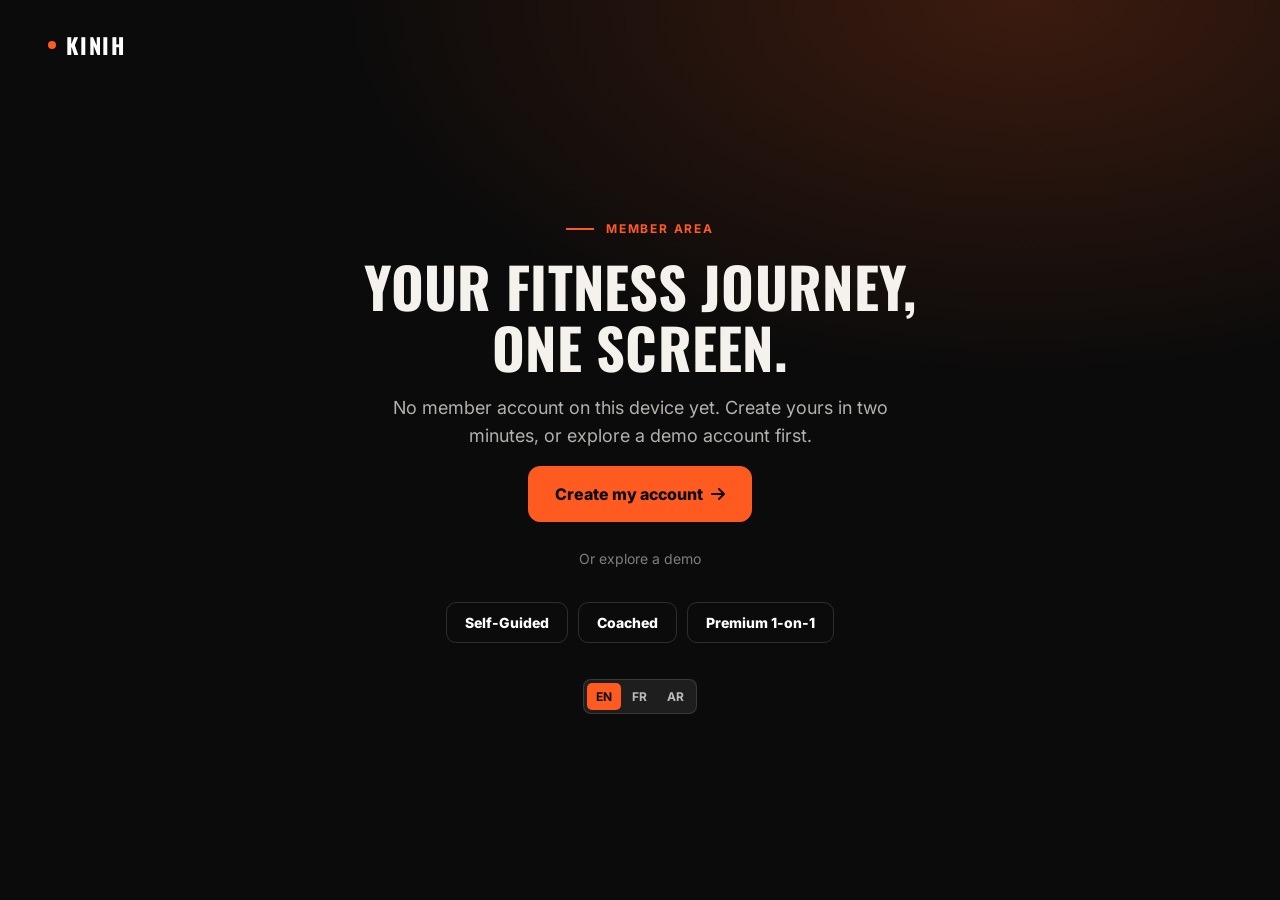
<file: dashboard.html>
<!doctype html>
<html lang="en" dir="ltr" translate="no">
<head>
<meta charset="utf-8">
<meta name="google" content="notranslate">
<meta name="viewport" content="width=device-width, initial-scale=1, viewport-fit=cover">
<meta name="theme-color" content="#0b0b0b">
<meta name="robots" content="noindex">
<title>My KINIH | Member area</title>
<meta name="description" content="Your KINIH member area: today's workout, schedule, progress, goals and your coach.">
<link rel="preconnect" href="https://fonts.googleapis.com">
<link rel="preconnect" href="https://fonts.gstatic.com" crossorigin>
<link rel="stylesheet" href="https://fonts.googleapis.com/css2?family=Oswald:wght@500;600;700&family=Inter:wght@400;500;600;700;800&family=Tajawal:wght@400;500;700;800;900&display=swap">
<link rel="stylesheet" href="https://cdnjs.cloudflare.com/ajax/libs/font-awesome/6.4.0/css/all.min.css">
<link rel="stylesheet" href="assets/css/style.css">
<link rel="stylesheet" href="assets/css/dash.css">
</head>
<body class="dash">
<div id="app"></div>
<div id="wk" role="dialog" aria-modal="true"></div>
<div id="modal"></div>
<div id="toast" role="status" aria-live="polite"></div>
<div id="tip" aria-hidden="true"></div>
<script src="assets/js/i18n.js"></script>
<script src="assets/js/i18n-pages.js"></script>
<script src="assets/js/i18n-join.js"></script>
<script src="assets/js/dash-i18n.js"></script>
<script src="assets/js/dash.js"></script>
</body>
</html>
</file>
<file: assets/css/style.css>
:root{
  --ink:#080808; --ink-2:#0e0e0e; --ink-3:#121212; --ink-4:#0a0a0a;
  --accent:#ff5a1f; --accent-rgb:255,90,31; --lime:#c6ff3d;
  --cream:#f5f1ec; --paper:#ffffff; --light:#f4f1ec;
  --text:#f5f1ec; --muted:#a39a90; --dark-text:#161311; --dark-muted:#6f665d;
  --display:'Oswald','Arial Narrow',sans-serif; --body:'Inter','Segoe UI',system-ui,sans-serif;
}
html[lang="ar"]{ --display:'Tajawal',sans-serif; --body:'Tajawal','Segoe UI',sans-serif; }
*{box-sizing:border-box;margin:0;padding:0}
html{scroll-behavior:auto}
body{background:var(--ink);color:var(--text);font-family:var(--body);font-size:17px;line-height:1.7;-webkit-font-smoothing:antialiased;overflow-x:hidden}
img{display:block;max-width:100%}
a{color:inherit;text-decoration:none}
button{font-family:inherit}
.container{max-width:1240px;margin:0 auto;padding:0 clamp(20px,5vw,64px)}
.display{font-family:var(--display);font-weight:700;text-transform:uppercase;letter-spacing:.005em;line-height:1.1}
html[lang="ar"] .display{text-transform:none;font-weight:800;letter-spacing:0;line-height:1.3}
.dots{position:relative}
.dots::before{content:'';position:absolute;inset:0;background-image:radial-gradient(rgba(255,255,255,.04) 1px,transparent 1px);background-size:28px 28px;pointer-events:none}
.dots>*{position:relative}

/* labels */
.label{display:inline-flex;align-items:center;gap:12px;font-size:12px;font-weight:700;letter-spacing:.15em;text-transform:uppercase;color:var(--accent)}
.label::before{content:'';width:28px;height:2px;background:var(--accent);flex-shrink:0}
html[lang="ar"] .label{letter-spacing:0;font-size:14px}
.center{text-align:center}
.center .label{justify-content:center}
.h-sec{font-size:clamp(34px,4.6vw,52px);margin:14px 0 16px}
.sub{font-size:18px;color:var(--muted);max-width:560px}
.center .sub{margin:0 auto}
.light .h-sec{color:var(--dark-text)} .light .sub{color:var(--dark-muted)}

/* buttons */
.btn{position:relative;overflow:hidden;display:inline-flex;align-items:center;gap:10px;font-size:16px;font-weight:700;padding:14px 28px;border-radius:6px;border:1.5px solid var(--accent);cursor:pointer;white-space:nowrap;z-index:0;transition:color .3s,border-color .3s}
.btn::before{content:'';position:absolute;inset:0;transform:scaleX(0);transform-origin:left;transition:transform .35s ease;z-index:-1}
html[dir="rtl"] .btn::before{transform-origin:right}
.btn:hover::before{transform:scaleX(1)}
.btn-fill{background:var(--accent);color:#0b0b0b}
.btn-fill::before{background:#fff}
.btn-fill:hover{border-color:#fff}
.btn-ghost{background:transparent;color:#fff;border-color:rgba(255,255,255,.55)}
.btn-ghost::before{background:#fff}
.btn-ghost:hover{color:#0b0b0b;border-color:#fff}
.btn-dark{background:var(--dark-text);color:#fff;border-color:var(--dark-text)}
.btn-dark::before{background:var(--accent)}
.btn-dark:hover{color:#0b0b0b;border-color:var(--accent)}

/* progress */
#scroll-progress{position:fixed;top:0;left:0;height:3px;width:0;background:var(--accent);z-index:1100}
html[dir="rtl"] #scroll-progress{left:auto;right:0}

/* nav */
header{position:fixed;top:0;left:0;right:0;z-index:1000;height:80px;display:flex;align-items:center;transition:all .3s ease;background:transparent}
header.scrolled{height:64px;background:rgba(8,8,8,.86);backdrop-filter:blur(12px);-webkit-backdrop-filter:blur(12px);box-shadow:0 2px 24px rgba(0,0,0,.18)}
.nav{display:flex;align-items:center;justify-content:space-between;gap:20px;width:100%}
.brand{display:flex;align-items:center;gap:10px;font-family:'Oswald',sans-serif;font-weight:700;font-size:22px;letter-spacing:.08em;color:#fff}
.brand-dot{width:8px;height:8px;border-radius:50%;background:var(--accent);animation:dotPulse 3s ease-in-out infinite}
@keyframes dotPulse{0%,100%{opacity:1;transform:scale(1);box-shadow:0 0 0 0 rgba(var(--accent-rgb),.6)}50%{opacity:.7;transform:scale(.8);box-shadow:0 0 0 6px rgba(var(--accent-rgb),0)}}
.nav-links{display:flex;gap:30px;font-size:14px;font-weight:600;color:rgba(255,255,255,.82)}
.nav-links a{position:relative;padding:4px 0}
.nav-links a::after{content:'';position:absolute;left:0;bottom:-2px;width:100%;height:2px;background:var(--accent);transform:scaleX(0);transform-origin:right;transition:transform .3s ease}
.nav-links a:hover::after{transform:scaleX(1);transform-origin:left}
.nav-right{display:flex;align-items:center;gap:16px}
.nav-phone{font-size:14px;font-weight:700;color:#fff;direction:ltr;unicode-bidi:isolate;animation:phonePulse 6s ease-in-out infinite}
.nav-phone i{color:var(--accent);margin-inline-end:6px}
@keyframes phonePulse{0%,90%,100%{opacity:1;transform:scale(1)}95%{opacity:.7;transform:scale(1.02)}}
.nav .btn{padding:10px 18px;font-size:14px}
.lang{display:flex;background:rgba(255,255,255,.08);border:1px solid rgba(255,255,255,.12);border-radius:8px;padding:3px;gap:2px}
.lang button{border:0;background:transparent;color:#bbb;font-size:12px;font-weight:700;padding:6px 9px;border-radius:5px;cursor:pointer}
.lang button.active{background:var(--accent);color:#0b0b0b}
.burger{display:none;width:40px;height:40px;background:transparent;border:0;cursor:pointer;position:relative;z-index:1002}
.burger span{position:absolute;left:9px;width:22px;height:2px;background:#fff;transition:all .3s}
.burger span:nth-child(1){top:13px}.burger span:nth-child(2){top:19px}.burger span:nth-child(3){top:25px}
.burger.open span:nth-child(1){top:19px;transform:rotate(45deg)}
.burger.open span:nth-child(2){opacity:0}
.burger.open span:nth-child(3){top:19px;transform:rotate(-45deg)}
.mobile-menu{position:fixed;inset:0;background:rgba(8,8,8,.97);z-index:1001;display:flex;flex-direction:column;align-items:center;justify-content:center;gap:22px;opacity:0;pointer-events:none;transition:opacity .3s}
.mobile-menu.open{opacity:1;pointer-events:auto}
.mobile-menu a{font-family:var(--display);font-size:32px;font-weight:700;text-transform:uppercase;color:#fff}
.mobile-menu .lang{margin-top:14px}

/* hero */
#hero{position:relative;min-height:100vh;display:flex;align-items:center;overflow:hidden;background:linear-gradient(135deg,#080808,#3a1406)}
#hero::before{content:'';position:absolute;inset:-10%;background-image:url('https://images.unsplash.com/photo-1534438327276-14e5300c3a48?w=1920&q=85');background-size:cover;background-position:center;animation:kenBurns 25s ease-in-out infinite alternate;z-index:0;will-change:transform}
@keyframes kenBurns{0%{transform:scale(1) translate(0,0)}33%{transform:scale(1.06) translate(-2%,-1%)}66%{transform:scale(1.04) translate(1.5%,-2%)}100%{transform:scale(1.08) translate(-1%,1%)}}
#hero::after{content:'';position:absolute;inset:0;background:linear-gradient(105deg,rgba(0,0,0,.9) 0%,rgba(0,0,0,.62) 50%,rgba(0,0,0,.3) 100%);z-index:1}
html[dir="rtl"] #hero::after{background:linear-gradient(-105deg,rgba(0,0,0,.9) 0%,rgba(0,0,0,.62) 50%,rgba(0,0,0,.3) 100%)}
#particles{position:absolute;inset:0;z-index:1;pointer-events:none}
.hero-inner{position:relative;z-index:2;display:grid;grid-template-columns:55fr 45fr;gap:48px;align-items:center;padding-top:110px;padding-bottom:70px;width:100%}
.hero-headline{font-size:clamp(42px,6.4vw,72px);color:#fff;margin:18px 0 22px}
.hero-headline .line{display:block}
.hero-headline .line.accent{color:var(--accent)}
.hero-headline .word{display:inline-block;margin-inline-end:.22em}
.hero-sub{font-size:20px;color:rgba(255,255,255,.85);line-height:1.6;max-width:560px}
.hero-ctas{display:flex;gap:14px;flex-wrap:wrap;margin:32px 0 26px}
.hero-trust{font-size:13px;color:rgba(255,255,255,.65);letter-spacing:.02em}
.hero-trust .stars{color:var(--accent);letter-spacing:2px;margin-inline-end:8px}
.hero-photo-wrap{position:relative;animation:heroFloat 8s ease-in-out infinite}
@keyframes heroFloat{0%,100%{transform:translate(0,0)}33%{transform:translate(3px,-10px)}66%{transform:translate(-3px,-6px)}}
.hero-photo{aspect-ratio:1/1.08;background:linear-gradient(135deg,#1a1a1a,var(--accent));clip-path:polygon(8% 0,100% 0,100% 100%,0 100%);border-radius:0 18px 18px 0;overflow:hidden}
html[dir="rtl"] .hero-photo{clip-path:polygon(0 0,92% 0,100% 100%,0 100%);border-radius:18px 0 0 18px}
.hero-photo img{width:100%;height:100%;object-fit:cover}
.hero-badge{position:absolute;top:22px;right:-10px;background:rgba(0,0,0,.78);border:1px solid var(--accent);color:#fff;font-size:13px;font-weight:700;padding:8px 16px;border-radius:100px;animation:badgePulse 3s ease-in-out infinite;white-space:nowrap}
html[dir="rtl"] .hero-badge{right:auto;left:-10px}
.hero-badge i{color:var(--accent);margin-inline-end:6px}
@keyframes badgePulse{0%,100%{box-shadow:0 0 0 0 rgba(var(--accent-rgb),.4)}50%{box-shadow:0 0 0 8px rgba(var(--accent-rgb),0)}}
.hero-card{position:absolute;bottom:28px;left:-24px;background:rgba(0,0,0,.6);backdrop-filter:blur(8px);-webkit-backdrop-filter:blur(8px);border-left:3px solid var(--accent);padding:14px 18px;border-radius:8px}
html[dir="rtl"] .hero-card{left:auto;right:-24px;border-left:0;border-right:3px solid var(--accent)}
.hero-card strong{display:block;font-family:'Oswald',sans-serif;font-size:28px;line-height:1.1;color:#fff}
.hero-card span{font-size:12px;color:rgba(255,255,255,.7);text-transform:uppercase;letter-spacing:.1em}

/* marquee */
.marquee{background:var(--accent);color:#0b0b0b;padding:14px 0;overflow:hidden;direction:ltr}
.marquee-track{display:flex;width:max-content;animation:marquee 28s linear infinite}
.marquee-set{display:flex;flex-shrink:0}
.marquee-set span{font-size:12px;font-weight:800;letter-spacing:.1em;text-transform:uppercase;white-space:nowrap;padding:0 18px}
.marquee-set span::after{content:'·';margin-left:36px}
html[lang="ar"] .marquee-set span{letter-spacing:0;font-size:14px}
@keyframes marquee{from{transform:translateX(0)}to{transform:translateX(-50%)}}

/* stats */
.stats{background:var(--cream);padding:80px 0;color:var(--dark-text)}
.stats-grid{display:grid;grid-template-columns:repeat(5,1fr)}
.stat{text-align:center;padding:10px 16px;border-inline-end:1px solid rgba(0,0,0,.1)}
.stat:last-child{border:0}
.stat i{font-size:28px;color:var(--accent)}
.stat-num{font-family:'Oswald',sans-serif;font-weight:700;font-size:56px;line-height:1.1;margin:10px 0 4px;direction:ltr}
.stat-label{font-size:13px;text-transform:uppercase;letter-spacing:.1em;color:var(--dark-muted);font-weight:600}
html[lang="ar"] .stat-label{letter-spacing:0;font-size:15px}

/* services */
.services{background:linear-gradient(135deg,#0d0d0d,#080808);padding:100px 0}
.services-grid{display:grid;grid-template-columns:1.4fr 1fr;gap:24px;margin-top:52px}
.service-card{position:relative;background:rgba(255,255,255,.05);backdrop-filter:blur(12px);-webkit-backdrop-filter:blur(12px);border:1px solid rgba(255,255,255,.1);border-radius:16px;padding:36px;color:#fff;transition:transform .35s ease,box-shadow .35s ease;overflow:hidden;display:flex;flex-direction:column;gap:14px}
.service-card:hover{box-shadow:0 24px 50px rgba(0,0,0,.45)}
.service-card::after{content:'';position:absolute;left:0;bottom:0;height:3px;width:0;background:var(--accent);transition:width .35s ease}
html[dir="rtl"] .service-card::after{left:auto;right:0}
.service-card:hover::after{width:100%}
.service-card.featured{grid-row:span 2;background:rgba(var(--accent-rgb),.15);border-color:rgba(var(--accent-rgb),.4)}
.pop-badge{position:absolute;top:22px;right:22px;background:var(--accent);color:#0b0b0b;font-size:11px;font-weight:800;text-transform:uppercase;letter-spacing:.08em;padding:4px 10px;border-radius:100px}
html[dir="rtl"] .pop-badge{right:auto;left:22px}
.icon-box{width:56px;height:56px;border-radius:12px;background:rgba(var(--accent-rgb),.12);border:1px solid rgba(var(--accent-rgb),.3);display:flex;align-items:center;justify-content:center;transition:transform .3s}
.icon-box i{font-size:26px;color:var(--accent)}
.service-card:hover .icon-box{transform:scale(1.08)}
.service-card h3{font-family:var(--display);font-size:24px;text-transform:uppercase;line-height:1.2}
html[lang="ar"] .service-card h3{text-transform:none}
.service-card p{font-size:15px;color:rgba(255,255,255,.68);line-height:1.6}
.service-card ul{list-style:none;display:flex;flex-direction:column;gap:10px;margin:6px 0}
.service-card li{display:flex;gap:10px;align-items:center;font-size:15px;color:rgba(255,255,255,.88)}
.service-card li i{color:var(--accent);font-size:13px}
.featured-img{border-radius:10px;overflow:hidden;aspect-ratio:16/9;margin-top:auto;background:linear-gradient(135deg,#1a1a1a,var(--accent))}
.featured-img img{width:100%;height:100%;object-fit:cover}
.card-link{font-size:14px;font-weight:700;color:var(--accent);cursor:pointer;background:none;border:0;text-align:start;padding:0}
.card-link i{transition:transform .3s;margin-inline-start:4px}
.card-link:hover i{transform:translateX(4px)}
html[dir="rtl"] .card-link i{transform:scaleX(-1)}

/* process */
.process{background:#fff;padding:90px 0;color:var(--dark-text)}
.process .h-sec{font-size:clamp(32px,4vw,44px)}
.process-grid{display:grid;grid-template-columns:repeat(4,1fr);gap:28px;margin-top:56px}
.process-step{position:relative;text-align:center;padding:0 8px}
.process-step:not(:last-child)::after{content:'';position:absolute;top:36px;left:calc(50% + 48px);width:calc(100% - 96px + 28px);border-top:1px dashed var(--accent);opacity:.5}
html[dir="rtl"] .process-step:not(:last-child)::after{left:auto;right:calc(50% + 48px)}
.step-num{font-family:'Oswald',sans-serif;font-weight:700;font-size:64px;line-height:1.1;color:var(--accent)}
.process-step h3{font-family:var(--display);font-size:20px;text-transform:uppercase;margin:10px 0 8px}
html[lang="ar"] .process-step h3{text-transform:none}
.process-step p{font-size:15px;color:var(--dark-muted);line-height:1.6}

/* coaches */
.coaches{background:#0e0e0e;padding:100px 0}
.coach-grid{display:grid;grid-template-columns:repeat(3,1fr);gap:24px;margin-top:52px}
.coach{background:rgba(255,255,255,.04);border:1px solid rgba(255,255,255,.08);border-radius:16px;overflow:hidden;transition:transform .35s,border-color .35s}
.coach:hover{transform:translateY(-8px);border-color:rgba(var(--accent-rgb),.4)}
.coach-img{aspect-ratio:4/3.3;overflow:hidden;background:linear-gradient(135deg,#1a1a1a,var(--accent))}
.coach-img img{width:100%;height:100%;object-fit:cover;transition:transform .6s}
.coach:hover .coach-img img{transform:scale(1.05)}
.coach-body{padding:24px}
.coach-top{display:flex;justify-content:space-between;align-items:center;gap:10px}
.coach h3{font-family:var(--display);font-size:22px;text-transform:uppercase}
.tag{font-size:11px;font-weight:700;letter-spacing:.05em;color:var(--accent);background:rgba(var(--accent-rgb),.14);padding:4px 10px;border-radius:20px;white-space:nowrap}
.tag.lime{color:var(--lime);background:rgba(198,255,61,.12)}
.coach-years{font-size:14px;color:var(--muted);margin-top:6px}

/* gallery */
.gallery{background:#060606;padding:100px 0}
.gallery-grid{display:grid;grid-template-columns:1.4fr 1fr 1fr;grid-template-rows:260px 260px;gap:16px;margin-top:52px}
.g-item{position:relative;overflow:hidden;border-radius:8px;background:linear-gradient(135deg,#161616,#3a1406)}
.g-item:first-child{grid-row:1/span 2}
.g-item img{width:100%;height:100%;object-fit:cover;transition:transform .6s ease}
.g-item:hover img{transform:scale(1.05)}
.g-item::after{content:'';position:absolute;inset:0;background:linear-gradient(to top,rgba(0,0,0,.85) 0%,transparent 60%);opacity:0;transition:opacity .4s}
.g-item:hover::after{opacity:1}
.g-cap{position:absolute;left:20px;right:20px;bottom:18px;z-index:2;opacity:0;transform:translateY(10px);transition:all .4s}
.g-item:hover .g-cap{opacity:1;transform:none}
.g-cap small{display:block;font-size:10px;font-weight:700;letter-spacing:.15em;text-transform:uppercase;color:var(--accent)}
.g-cap strong{font-size:15px;color:#fff}

/* pricing */
.pricing{background:var(--light);padding:100px 0;color:var(--dark-text)}
.price-grid{display:grid;grid-template-columns:repeat(3,1fr);gap:24px;margin-top:52px;align-items:stretch}
.price{background:#fff;border:1px solid rgba(0,0,0,.08);border-radius:16px;padding:34px;display:flex;flex-direction:column;gap:16px;position:relative;transition:transform .35s,box-shadow .35s}
.price:hover{transform:translateY(-6px);box-shadow:0 20px 40px rgba(0,0,0,.08)}
.price.featured{background:var(--dark-text);color:#fff;border-color:var(--dark-text);transform:scale(1.03)}
.price.featured:hover{transform:scale(1.03) translateY(-6px)}
.price h3{font-family:var(--display);font-size:24px;text-transform:uppercase}
html[lang="ar"] .price h3{text-transform:none}
.price .tagline{font-size:15px;color:var(--dark-muted)}
.price.featured .tagline{color:rgba(255,255,255,.65)}
.amount{display:flex;align-items:baseline;gap:6px}
.amount b{font-family:'Oswald',sans-serif;font-size:52px;line-height:1}
.amount em{font-style:normal;font-weight:700;font-size:16px}
.amount span{font-size:14px;color:var(--dark-muted)}
.price.featured .amount b{color:var(--accent)}
.price.featured .amount span{color:rgba(255,255,255,.55)}
.price ul{list-style:none;display:flex;flex-direction:column;gap:10px;flex:1;border-top:1px solid rgba(0,0,0,.08);padding-top:18px}
.price.featured ul{border-color:rgba(255,255,255,.12)}
.price li{display:flex;gap:10px;align-items:flex-start;font-size:15px}
.price li i{color:var(--accent);margin-top:6px;font-size:12px}
.price .btn{justify-content:center}
.price-note{text-align:center;font-size:14px;color:var(--dark-muted);margin-top:28px}
.schedule{margin-top:64px;background:#fff;border:1px solid rgba(0,0,0,.08);border-radius:16px;overflow:hidden}
.schedule-head{display:flex;justify-content:space-between;align-items:center;flex-wrap:wrap;gap:8px;padding:22px 26px;border-bottom:1px solid rgba(0,0,0,.08)}
.schedule-head h3{font-family:var(--display);font-size:22px;text-transform:uppercase}
html[lang="ar"] .schedule-head h3{text-transform:none}
.schedule-head p{font-size:14px;color:var(--dark-muted)}
.table-wrap{overflow-x:auto}
table{width:100%;border-collapse:collapse;min-width:620px}
th{font-size:12px;letter-spacing:.08em;text-transform:uppercase;color:var(--dark-muted);text-align:start;padding:14px 26px;background:#faf8f5}
td{padding:14px 26px;font-size:15px;border-top:1px solid rgba(0,0,0,.06);color:var(--dark-muted)}
td:first-child{font-weight:700;color:var(--dark-text)}
td.t{direction:ltr;unicode-bidi:isolate}

/* why */
.why{background:#0a0a0a;padding:100px 0}
.why-grid{display:grid;grid-template-columns:48% 48%;gap:4%;align-items:center}
.why-photo{position:relative}
.why-photo .img{border-radius:16px;overflow:hidden;aspect-ratio:1/1.05;background:linear-gradient(135deg,#1a1a1a,var(--accent))}
.why-photo img{width:100%;height:100%;object-fit:cover}
.rot-badge{position:absolute;top:-32px;right:-32px;width:120px;height:120px;border-radius:50%;background:#fff;color:var(--dark-text);display:flex;align-items:center;justify-content:center;box-shadow:0 10px 30px rgba(0,0,0,.4)}
html[dir="rtl"] .rot-badge{right:auto;left:-32px}
.rot-badge svg{position:absolute;inset:0;animation:rotateBadge 30s linear infinite}
.rot-badge b{font-family:'Oswald',sans-serif;font-size:22px;line-height:1;text-align:center;color:var(--accent)}
.rot-badge b small{display:block;font-size:10px;color:var(--dark-text);letter-spacing:.1em;margin-top:2px}
@keyframes rotateBadge{to{transform:rotate(360deg)}}
.why h2{font-size:clamp(30px,4vw,46px);line-height:1.15;margin:14px 0 14px}
.why-stat{font-size:20px;font-weight:700;color:#fff;margin-bottom:26px}
.why-stat span{color:var(--accent)}
.check-list{list-style:none;display:flex;flex-direction:column;gap:16px;margin-bottom:34px}
.check-list li{display:flex;gap:14px;align-items:flex-start;font-size:17px;line-height:1.5;color:#fff}
.check{flex-shrink:0;width:26px;height:26px;border-radius:50%;background:rgba(var(--accent-rgb),.15);border:1px solid rgba(var(--accent-rgb),.4);display:flex;align-items:center;justify-content:center}
.check i{font-size:12px;color:var(--accent)}

/* results + testimonials */
.testimonials{background:#0d0d0d;padding:100px 0}
.results-row{display:grid;grid-template-columns:repeat(3,1fr);gap:16px;margin:52px 0 40px}
.result{position:relative;border-radius:12px;overflow:hidden;aspect-ratio:4/3;background:linear-gradient(135deg,#1a1a1a,var(--accent))}
.result img{width:100%;height:100%;object-fit:cover}
.result span{position:absolute;left:14px;bottom:14px;background:rgba(0,0,0,.7);backdrop-filter:blur(6px);font-size:12px;font-weight:700;letter-spacing:.06em;text-transform:uppercase;padding:6px 12px;border-radius:100px;border:1px solid rgba(var(--accent-rgb),.5)}
html[dir="rtl"] .result span{left:auto;right:14px}
.swiper{overflow:visible}
.testimonials .container{overflow:hidden}
.t-card{background:rgba(255,255,255,.06);border:1px solid rgba(255,255,255,.08);border-radius:16px;padding:32px;height:auto;display:flex;flex-direction:column}
.t-stars{color:var(--accent);font-size:22px;letter-spacing:2px}
.t-quote{font-size:16px;color:rgba(255,255,255,.85);line-height:1.75;font-style:italic;margin:14px 0 0;flex:1}
html[lang="ar"] .t-quote{font-style:normal}
.t-sep{height:1px;background:rgba(255,255,255,.12);margin:20px 0}
.t-name{font-size:15px;font-weight:700;color:#fff}
.t-meta{font-size:12px;color:var(--muted);margin-top:2px}
.swiper-slide{height:auto}

/* cta */
.cta{position:relative;background:linear-gradient(135deg,#f5f1ec,#ece5dc);padding:110px 0;color:var(--dark-text);text-align:center;overflow:hidden}
.ghost{position:absolute;left:50%;top:50%;transform:translate(-50%,-50%);font-family:'Oswald',sans-serif;font-weight:700;font-size:clamp(140px,24vw,300px);line-height:1;color:rgba(0,0,0,.055);pointer-events:none;user-select:none;z-index:0;white-space:nowrap}
.cta .container{position:relative;z-index:1;display:flex;flex-direction:column;align-items:center}
.cta h2{font-size:clamp(32px,4.6vw,52px);max-width:700px;margin:14px 0 12px}
.cta p.sub{font-size:20px;color:var(--dark-muted);max-width:600px}
.cta-phone{font-family:'Oswald',sans-serif;font-weight:700;font-size:44px;color:var(--accent);margin:22px 0 20px;direction:ltr;display:inline-block}
.cta .btn{font-size:18px;padding:16px 36px}
.cta small{display:block;margin-top:22px;font-size:13px;color:var(--dark-muted)}

/* contact */
.contact{background:#fff;padding:90px 0;color:var(--dark-text)}
.contact h2{font-size:clamp(34px,4.4vw,48px);margin-bottom:40px}
.contact-grid{display:grid;grid-template-columns:1fr 1.1fr;gap:56px}
.contact-info h3{font-size:28px;font-weight:800;margin-bottom:8px}
.contact-info>p{font-size:17px;color:var(--dark-muted);margin-bottom:26px}
.c-line{display:flex;gap:14px;align-items:center;margin-bottom:16px;font-size:16px}
.c-line i{width:40px;height:40px;border-radius:10px;background:rgba(var(--accent-rgb),.1);color:var(--accent);display:flex;align-items:center;justify-content:center;flex-shrink:0}
.c-line.big a{font-size:24px;font-weight:800;color:var(--accent);direction:ltr;unicode-bidi:isolate}
.areas{margin-top:26px;font-size:14px;color:var(--dark-muted)}
.areas ul{margin-top:8px;padding-inline-start:18px}
form .row{display:grid;grid-template-columns:1fr 1fr;gap:14px}
.field{margin-bottom:16px}
.field label{display:block;font-size:14px;font-weight:700;margin-bottom:6px}
.field input,.field select,.field textarea{width:100%;border:1px solid rgba(0,0,0,.16);border-radius:8px;padding:14px;font-size:15px;font-family:inherit;color:var(--dark-text);background:#fff;transition:border-color .25s,box-shadow .25s}
.field input:focus,.field select:focus,.field textarea:focus{outline:0;border-color:var(--accent);box-shadow:0 0 0 3px rgba(var(--accent-rgb),.15)}
form .btn{width:100%;justify-content:center}
.form-note{font-size:13px;color:var(--dark-muted);margin-top:12px;text-align:center}
.success{text-align:center;padding:40px 10px}
.success .ok{width:64px;height:64px;border-radius:50%;background:rgba(var(--accent-rgb),.12);color:var(--accent);display:flex;align-items:center;justify-content:center;font-size:26px;margin:0 auto 18px}
.success h3{font-size:26px;font-weight:800;color:var(--accent)}
.success p{color:var(--dark-muted);margin-top:8px}
.ref{display:inline-block;margin-top:18px;border:1.5px dashed var(--accent);border-radius:10px;padding:12px 22px}
.ref small{display:block;font-size:12px;letter-spacing:.1em;text-transform:uppercase;color:var(--dark-muted)}
.ref b{font-family:'Oswald',sans-serif;font-size:26px;letter-spacing:.06em;direction:ltr;display:inline-block}

/* footer */
footer{background:var(--ink);border-top:3px solid var(--accent);padding:64px 0 0}
.foot-grid{display:grid;grid-template-columns:1.4fr 1fr 1fr 1fr;gap:40px;padding-bottom:40px}
.foot-grid .brand{font-size:24px;margin-bottom:12px}
.foot-grid p{font-size:14px;color:rgba(255,255,255,.6);line-height:1.7}
.socials{display:flex;gap:18px;margin-top:18px}
.socials a{font-size:20px;color:rgba(255,255,255,.75);transition:color .3s}
.socials a:hover{color:var(--accent)}
.foot-grid h4{font-size:13px;text-transform:uppercase;letter-spacing:.1em;color:var(--accent);margin-bottom:16px}
html[lang="ar"] .foot-grid h4{letter-spacing:0;font-size:15px}
.foot-grid ul{list-style:none;display:flex;flex-direction:column;gap:10px}
.foot-grid li,.foot-grid li a{font-size:14px;color:rgba(255,255,255,.75);transition:color .3s}
.foot-grid li a:hover{color:#fff}
.foot-grid li i{color:var(--accent);width:18px;margin-inline-end:6px}
.ltr{direction:ltr;unicode-bidi:isolate}
.foot-bottom{border-top:1px solid rgba(255,255,255,.08);padding:22px 0;text-align:center;font-size:13px;color:rgba(255,255,255,.4)}

/* call button */
.call-fab{position:fixed;right:20px;bottom:20px;z-index:9999;width:58px;height:58px;border-radius:50%;background:var(--accent);color:#fff;display:flex;align-items:center;justify-content:center;font-size:22px;box-shadow:0 4px 20px rgba(var(--accent-rgb),.5);animation:fabPulse 2.5s ease infinite}
html[dir="rtl"] .call-fab{right:auto;left:20px}
@keyframes fabPulse{0%,100%{box-shadow:0 0 0 0 rgba(var(--accent-rgb),.5)}50%{box-shadow:0 0 0 12px rgba(var(--accent-rgb),0)}}
.call-fab .tip{position:absolute;bottom:calc(100% + 12px);left:50%;transform:translateX(-50%);background:#111;color:#fff;font-size:12px;font-weight:700;padding:6px 10px;border-radius:6px;white-space:nowrap;opacity:0;pointer-events:none;transition:opacity .25s}
.call-fab .tip::after{content:'';position:absolute;top:100%;left:50%;transform:translateX(-50%);border:6px solid transparent;border-top-color:#111}
.call-fab:hover .tip{opacity:1}

/* responsive */
@media (max-width:1080px){
  .nav-links,.nav-phone{display:none}
  .process-grid{grid-template-columns:repeat(2,1fr);row-gap:48px}
  .process-step::after{display:none}
}
@media (max-width:860px){
  .nav-right .btn,.nav-right .lang{display:none}
  .burger{display:block}
  .hero-inner{grid-template-columns:1fr;text-align:center}
  .hero-photo-wrap{display:none}
  .hero-sub{margin:0 auto}
  .hero-ctas{justify-content:center}
  .hero-inner .label{justify-content:center}
  .stats-grid{grid-template-columns:repeat(2,1fr);row-gap:36px}
  .stat{border:0}
  .stat:last-child{grid-column:span 2}
  .services-grid,.coach-grid,.price-grid,.results-row,.why-grid,.contact-grid{grid-template-columns:1fr}
  .service-card.featured{grid-row:auto}
  .price.featured,.price.featured:hover{transform:none}
  .gallery-grid{grid-template-columns:1fr;grid-template-rows:none;grid-auto-rows:240px}
  .g-item:first-child{grid-row:auto}
  .g-cap{opacity:1;transform:none}
  .g-item::after{opacity:1}
  .why-grid{gap:56px}
  .rot-badge{top:-24px;right:-8px;width:100px;height:100px}
  html[dir="rtl"] .rot-badge{left:-8px}
  .foot-grid{grid-template-columns:1fr 1fr}
}
@media (max-width:560px){
  .process-grid{grid-template-columns:1fr}
  form .row{grid-template-columns:1fr}
  .foot-grid{grid-template-columns:1fr}
  .hero-ctas .btn{width:100%;justify-content:center}
  .cta-phone{font-size:34px}
}
</file>
<file: assets/css/dash.css>
/* ===== KINIH member dashboard ===== */
:root{--bg:#0b0b0b;--panel:#141312;--panel-2:#1b1917;--line:rgba(255,255,255,.08);--line-2:rgba(255,255,255,.14);--ink:#f5f1ec;--ink-2:rgba(245,241,236,.72);--ink-3:rgba(245,241,236,.5);--ok:#3ddc84;--warn:#f5b73b;--side:248px}
body.dash{background:var(--bg);color:var(--ink);font-size:16px;line-height:1.55;min-height:100vh}
body.lock{overflow:hidden}
.dash header{position:static;height:auto;background:none;box-shadow:none;display:block}
.dash table{min-width:0}
.dash th{background:transparent;color:var(--ink-3);padding:10px 12px;border-bottom:1px solid var(--line)}
.dash td{color:var(--ink-2);padding:12px;border-top:1px solid var(--line);font-size:14px;vertical-align:top}
.dash td:first-child{color:var(--ink)}
.dash form .btn,.dash form .dbtn{width:auto}
.muted{color:var(--ink-3)}
.small{font-size:13px}
.center{text-align:center}
#app{display:grid;grid-template-columns:var(--side) 1fr;min-height:100vh}
#app:has(.welcome){display:block}

/* sidebar */
.side{position:sticky;top:0;height:100vh;display:flex;flex-direction:column;gap:26px;padding:26px 16px;background:#080808;border-inline-end:1px solid var(--line);overflow-y:auto}
.side .brand{padding:0 10px}
.side nav{display:flex;flex-direction:column;gap:3px}
.nav-i{position:relative;display:flex;align-items:center;gap:12px;width:100%;background:none;border:0;color:var(--ink-2);font-size:15px;font-weight:600;padding:11px 12px;border-radius:10px;cursor:pointer;text-align:start;transition:background .2s,color .2s}
.nav-i i{width:18px;text-align:center;color:var(--ink-3);transition:color .2s}
.nav-i:hover{background:rgba(255,255,255,.05);color:#fff}
.nav-i.on{background:rgba(var(--accent-rgb),.12);color:#fff}
.nav-i.on i{color:var(--accent)}
.nav-i .badge{margin-inline-start:auto}
.side-user{margin-top:auto;padding:14px;border:1px solid var(--line);border-radius:12px;display:flex;flex-direction:column;gap:6px}
.side-user b{font-size:14px}
.plan-b{align-self:flex-start;font-size:11px;font-weight:800;letter-spacing:.08em;text-transform:uppercase;padding:4px 10px;border-radius:100px;background:rgba(255,255,255,.08);color:var(--ink-2)}
.plan-b.p-coach{background:rgba(var(--accent-rgb),.15);color:var(--accent)}
.plan-b.p-premium{background:linear-gradient(135deg,#c9a84c,#ff5a1f);color:#0b0b0b}
html[lang="ar"] .plan-b{letter-spacing:0}

/* main */
.main{min-width:0;display:flex;flex-direction:column}
.demo{display:flex;flex-wrap:wrap;gap:10px 20px;align-items:center;justify-content:space-between;padding:10px clamp(16px,3vw,36px);background:rgba(var(--accent-rgb),.08);border-bottom:1px solid rgba(var(--accent-rgb),.25);font-size:13px;color:var(--ink-2)}
.demo i{color:var(--accent);margin-inline-end:8px}
.demo-r{display:flex;align-items:center;gap:10px}
.top{display:flex!important;align-items:flex-end;justify-content:space-between;gap:16px;padding:28px clamp(16px,3vw,36px) 8px}
.top h1{font-size:clamp(26px,3.4vw,38px);margin-top:4px}
.top small{text-transform:capitalize}
.top-r{display:flex;align-items:center;gap:12px}
.bell{position:relative;width:42px;height:42px;border-radius:12px;border:1px solid var(--line-2);background:var(--panel);color:#fff;font-size:17px;cursor:pointer}
.bell .badge{position:absolute;top:-6px;inset-inline-end:-6px}
.badge{display:inline-flex;align-items:center;justify-content:center;min-width:19px;height:19px;padding:0 5px;border-radius:100px;background:var(--accent);color:#0b0b0b;font-size:11px;font-weight:800;font-style:normal}
.badge.dot{min-width:8px;width:8px;height:8px;padding:0;position:absolute;top:8px;inset-inline-end:calc(50% - 16px)}
.view{padding:18px clamp(16px,3vw,36px) 60px;display:flex;flex-direction:column;gap:18px;max-width:1320px;width:100%}

/* grid + cards */
.grid2{display:grid;grid-template-columns:1fr 1fr;gap:18px}
.grid2.wide-l{grid-template-columns:1.5fr 1fr}
.grid3{display:grid;grid-template-columns:repeat(3,1fr);gap:18px}
.grid3.inner{gap:22px;margin-top:22px}
.card{background:var(--panel);border:1px solid var(--line);border-radius:18px;padding:22px;min-width:0}
.card.flat{background:transparent;border:0;padding:0}
.card-h{display:flex;align-items:center;justify-content:space-between;gap:12px;flex-wrap:wrap;margin-bottom:16px}
.card-h h3{font-size:17px;font-weight:800}
.card h4{font-size:13px;letter-spacing:.08em;text-transform:uppercase;color:var(--ink-3);margin:18px 0 10px}
html[lang="ar"] .card h4{letter-spacing:0;font-size:14px}
.card p+p{margin-top:8px}
.d-hero{background:radial-gradient(120% 140% at 100% 0%,rgba(var(--accent-rgb),.22),transparent 55%),var(--panel)}
html[dir="rtl"] .d-hero{background:radial-gradient(120% 140% at 0% 0%,rgba(var(--accent-rgb),.22),transparent 55%),var(--panel)}

/* buttons */
.dbtn{display:inline-flex;align-items:center;justify-content:center;gap:8px;border:1.5px solid var(--accent);background:var(--accent);color:#0b0b0b;font-weight:800;font-size:14px;padding:11px 18px;border-radius:10px;cursor:pointer;white-space:nowrap;transition:transform .15s,background .2s,color .2s,border-color .2s;text-decoration:none}
.dbtn:hover{background:#ff7a47;border-color:#ff7a47}
.dbtn:active{transform:scale(.97)}
.dbtn.alt{background:transparent;color:#fff;border-color:var(--line-2)}
.dbtn.alt:hover{border-color:var(--accent);color:var(--accent)}
.dbtn.sm{font-size:13px;padding:7px 12px;border-radius:8px}
.dbtn.big{font-size:16px;padding:15px 26px;border-radius:12px}
.dbtn.link{background:none;border:0;color:var(--accent);padding:0;font-size:13px}
.dbtn.icon{background:transparent;border:1px solid var(--line);color:var(--ink-2);width:34px;height:34px;padding:0}
.dbtn.icon:hover{color:var(--accent);border-color:var(--accent)}
.dbtn.off{opacity:.3;pointer-events:none}
.row-btns{display:flex;flex-wrap:wrap;gap:10px;margin-top:16px}
.row-btns.center{justify-content:center}
.seg{display:inline-flex;align-items:center;gap:2px;background:rgba(255,255,255,.05);border:1px solid var(--line);border-radius:10px;padding:3px;flex-wrap:wrap}
.seg .dbtn{background:transparent;border:0;color:var(--ink-2);font-size:13px;padding:7px 12px;border-radius:7px}
.seg .dbtn.on{background:var(--accent);color:#0b0b0b}
.seg .dbtn:not(.on):hover{color:#fff;background:rgba(255,255,255,.06)}
.seg.sm .dbtn{font-size:12px;padding:5px 10px}
.seg-l{font-size:14px;font-weight:700;padding:0 10px;min-width:120px;text-align:center}
html[dir="rtl"] .seg .fa-chevron-left,html[dir="rtl"] .seg .fa-chevron-right{transform:scaleX(-1)}
.chip{display:inline-flex;align-items:center;gap:7px;font-size:12px;font-weight:700;padding:5px 11px;border-radius:100px;background:rgba(255,255,255,.07);color:var(--ink-2)}
.chip i{color:var(--accent)}
.chip.warn{background:rgba(245,183,59,.12);color:var(--warn)}
.chip.warn i{color:var(--warn)}
.tag{font-size:12px;font-weight:700;color:var(--ink-2);background:rgba(255,255,255,.06);padding:4px 10px;border-radius:8px;white-space:nowrap}
.tag.big{font-size:15px;color:#fff}

/* today */
.today .eyebrow{font-size:12px;font-weight:800;letter-spacing:.14em;text-transform:uppercase;color:var(--accent)}
html[lang="ar"] .today .eyebrow{letter-spacing:0;font-size:14px}
.today h2{font-size:clamp(34px,4.4vw,52px);margin:8px 0 12px}
.today .chip{margin-bottom:16px}
.meta{display:grid;grid-template-columns:repeat(2,minmax(0,1fr));gap:10px 18px;margin:6px 0 16px}
.meta span{display:flex;align-items:center;gap:10px;font-size:15px;color:var(--ink-2)}
.meta i{width:18px;color:var(--accent);text-align:center}
.meta b{color:#fff;font-size:20px;font-family:var(--display)}
.goal-line{display:flex;gap:10px;color:var(--ink-2);font-size:15px;margin-bottom:20px}
.goal-line i{color:var(--accent);margin-top:4px}
.done-line{display:flex;align-items:center;gap:10px;font-weight:800;color:var(--ok);font-size:17px}
.next-line{display:flex;align-items:center;gap:10px;color:var(--ink-2);margin-top:12px}
.next-line i{color:var(--accent)}
.today.rest h2{color:var(--ink-2)}

/* banners */
.banner{display:flex;align-items:center;gap:14px;padding:14px 18px;border-radius:14px;background:rgba(var(--accent-rgb),.1);border:1px solid rgba(var(--accent-rgb),.3);font-weight:600}
.banner>i{color:var(--accent);font-size:18px}
.banner span{flex:1}
.miss{display:flex;gap:16px;padding:18px 20px;border-radius:16px;background:var(--panel);border:1px solid rgba(245,183,59,.35)}
.miss>i{font-size:22px;color:var(--warn);margin-top:2px}
.miss p{color:var(--ink-2);margin-top:4px}
.miss .row-btns{margin-top:12px}

/* stay on track */
.streak{display:flex;align-items:center;gap:14px;margin-bottom:16px}
.flame{font-size:34px;line-height:1}
.streak b{display:block;font-family:var(--display);font-size:28px;text-transform:uppercase}
html[lang="ar"] .streak b{text-transform:none}
.streak small{color:var(--ink-3);font-size:13px}
.pbar{height:8px;border-radius:100px;background:rgba(255,255,255,.08);overflow:hidden;margin:10px 0}
.pbar span{display:block;height:100%;border-radius:100px;background:var(--accent);transition:width .6s ease}
.pbar.ok span{background:var(--ok)}

/* week strip */
.strip{display:grid;grid-template-columns:repeat(7,1fr);gap:8px}
.day{display:flex;flex-direction:column;align-items:center;gap:4px;padding:12px 4px;border-radius:14px;border:1px solid var(--line);background:var(--panel-2);color:var(--ink-2);cursor:pointer;font-family:inherit}
.day small{font-size:12px;text-transform:capitalize}
.day b{font-size:18px;color:#fff}
.day i{font-size:12px;height:22px;width:22px;border-radius:50%;display:flex;align-items:center;justify-content:center;background:rgba(255,255,255,.06)}
.day.done i{background:rgba(61,220,132,.15);color:var(--ok)}
.day.planned i{background:rgba(var(--accent-rgb),.15);color:var(--accent)}
.day.missed i{background:rgba(245,183,59,.15);color:var(--warn)}
.day.rest i{color:var(--ink-3)}
.day.now{border-color:var(--accent);box-shadow:0 0 0 3px rgba(var(--accent-rgb),.15)}

/* lists */
.list{list-style:none;display:flex;flex-direction:column}
.list li{display:flex;align-items:center;justify-content:space-between;gap:12px;padding:12px 0;border-top:1px solid var(--line)}
.list li:first-child{border-top:0;padding-top:0}
.list li>div:first-child{min-width:0}
.list b{display:block;font-size:15px}
.list small{display:block;color:var(--ink-3);font-size:13px}
.list li.unread b::before{content:'';display:inline-block;width:8px;height:8px;border-radius:50%;background:var(--accent);margin-inline-end:8px;vertical-align:middle}
.list li.past{opacity:.6}
.plain{list-style:none;display:flex;flex-direction:column;gap:6px;font-size:14px;color:var(--ink-2)}
.plain i{color:var(--accent)}
.goal-mini{padding:10px 0;border-top:1px solid var(--line)}
.goal-mini:first-child{border-top:0;padding-top:0}
.goal-mini b{display:block;font-size:15px}
.goal-mini small{color:var(--ink-3);font-size:13px}
.acts{display:flex;flex-wrap:wrap;gap:6px;justify-content:flex-end}

/* coach */
.coach-id{display:flex;gap:16px;align-items:center;margin-bottom:14px}
.coach-id img{width:76px;height:76px;border-radius:16px;object-fit:cover;flex-shrink:0;background:var(--panel-2)}
.coach-id b{display:block;font-size:22px;text-transform:uppercase}
html[lang="ar"] .coach-id b{text-transform:none}
.coach-id small{display:block;color:var(--accent);font-size:13px;font-weight:700}
.coach-id small.prog{color:var(--ink-3);font-weight:500;margin-top:4px}
.coach-id small.prog i{margin-inline-end:6px}
.card blockquote{border-inline-start:3px solid var(--accent);padding:4px 0 4px 14px;color:var(--ink);font-size:15px;font-style:italic}
html[dir="rtl"] .card blockquote{padding:4px 14px 4px 0}
.fb{padding:12px 0;border-top:1px solid var(--line)}
.fb:first-of-type{border-top:0}
.fb small{color:var(--ink-3);font-size:12px}
.fb p{font-style:italic;margin-top:4px}
.fb.big{display:flex;gap:14px;align-items:flex-start;background:var(--panel-2);border:0;border-radius:14px;padding:16px;margin-top:16px}
.fb.big img{width:44px;height:44px;border-radius:12px;object-fit:cover}
.fb.prev{opacity:.75}
.appt b{font-size:17px}
.appt p{font-size:20px;font-family:var(--display);margin:4px 0}
.appt small{color:var(--ink-3)}
.appt small i{color:var(--accent);margin-inline-end:6px}
.obj{background:var(--panel-2);border-radius:14px;padding:14px 16px;margin-bottom:12px}
.obj small{display:block;color:var(--accent);font-size:12px;font-weight:800;text-transform:uppercase;letter-spacing:.1em}
html[lang="ar"] .obj small{letter-spacing:0}
.obj b{font-size:17px}

/* tiles */
.tiles{display:grid;grid-template-columns:repeat(auto-fit,minmax(120px,1fr));gap:10px}
.tiles.two{grid-template-columns:1fr 1fr}
.tiles.three{grid-template-columns:repeat(3,1fr)}
.tiles.four{grid-template-columns:repeat(4,1fr)}
.tile{background:var(--panel-2);border-radius:14px;padding:14px;display:flex;flex-direction:column;gap:2px;min-width:0}
.tile i{color:var(--accent);font-size:14px;margin-bottom:6px}
.tile b{font-family:var(--display);font-size:26px;line-height:1.1;text-transform:none}
.tile span{font-size:12px;color:var(--ink-3)}
.card.flat .tile{background:var(--panel);border:1px solid var(--line)}

/* recommendations */
.recs{list-style:none;display:flex;flex-direction:column;gap:12px}
.recs li{display:flex;align-items:center;gap:14px;padding:12px 14px;background:var(--panel-2);border-radius:12px;font-size:15px}
.recs li i{color:var(--accent);width:20px;text-align:center}
.recs li span{flex:1}

/* schedule */
.days{display:flex;flex-direction:column}
.day-row{display:grid;grid-template-columns:120px 1fr;gap:16px;padding:12px 0;border-top:1px solid var(--line)}
.day-row:first-child{border-top:0}
.day-row.is-today .day-l b{color:var(--accent)}
.day-l b{display:block;text-transform:capitalize}
.day-l small{color:var(--ink-3)}
.day-s{display:flex;flex-direction:column;gap:8px;min-width:0}
.sess{display:grid;grid-template-columns:1fr auto;gap:8px 12px;align-items:center;padding:12px 14px;background:var(--panel-2);border-radius:12px;border-inline-start:3px solid var(--accent)}
.days>.sess+.sess{margin-top:8px}
.sess b{display:block}
.sess small{color:var(--ink-3);font-size:13px}
.sess .acts{grid-column:1/-1;justify-content:flex-start}
.sess .acts:empty{display:none}
.sess.done{border-color:var(--ok)}
.sess.missed{border-color:var(--warn)}
.sess.skipped{border-color:var(--ink-3);opacity:.7}
.sess.rest{border-color:transparent;background:transparent;padding:6px 0;display:flex;justify-content:space-between;color:var(--ink-3)}
.sess.rest i{margin-inline-end:8px}
.st{font-size:11px;font-weight:800;text-transform:uppercase;letter-spacing:.06em;padding:4px 9px;border-radius:100px;background:rgba(255,255,255,.06);color:var(--ink-2);white-space:nowrap}
html[lang="ar"] .st{letter-spacing:0}
.st-done,.st-approved{background:rgba(61,220,132,.12);color:var(--ok)}
.st-missed,.st-pending,.st-modified{background:rgba(245,183,59,.12);color:var(--warn)}
.st-planned{background:rgba(var(--accent-rgb),.12);color:var(--accent)}
.routine{display:flex;flex-direction:column;gap:8px;margin-top:12px}
.r-row{display:grid;grid-template-columns:120px 1fr 120px;gap:10px;align-items:center}
.r-row b{text-transform:capitalize}
.routine .dbtn{align-self:flex-start;margin-top:8px}
.dash select,.dash input[type=time],.dash input[type=number],.dash input[type=text],.dash input:not([type]),.dash input[type=file]{width:100%;background:var(--panel-2);border:1px solid var(--line-2);color:#fff;border-radius:10px;padding:10px 12px;font-size:15px;font-family:inherit;color-scheme:dark}
.dash select:focus,.dash input:focus{outline:0;border-color:var(--accent);box-shadow:0 0 0 3px rgba(var(--accent-rgb),.18)}
.card-h select{width:auto;padding:7px 10px;font-size:13px}

/* program */
.pday{border-top:1px solid var(--line)}
.pday summary{list-style:none;display:flex;align-items:center;gap:14px;padding:14px 0;cursor:pointer}
.pday summary::-webkit-details-marker{display:none}
.pday summary b{text-transform:capitalize;min-width:110px}
.pday summary span{flex:1;color:var(--ink-2)}
.pday summary i{color:var(--accent);transition:transform .3s}
.pday[open] summary i{transform:rotate(180deg)}
.ptable td small{display:block;color:var(--ink-3);font-size:12px;font-weight:400;margin-top:2px}
.ptable td b{color:#fff}

/* charts */
.chart{width:100%}
.chart svg{width:100%;height:auto;display:block;overflow:visible}
.chart .grid{stroke:rgba(255,255,255,.07);stroke-width:1}
.chart .ax{fill:var(--ink-3);font-size:11px;font-family:var(--body)}
.chart .line{fill:none;stroke:var(--accent);stroke-width:2;stroke-linejoin:round;stroke-linecap:round}
.chart .area{fill:rgba(var(--accent-rgb),.1)}
.chart .dot{fill:var(--accent);stroke:var(--panel);stroke-width:2}
.chart .refl{stroke:var(--ink-3);stroke-width:1;stroke-dasharray:4 4}
.chart .bar{fill:rgba(var(--accent-rgb),.55)}
.chart .bar.hl{fill:var(--accent)}
.chart .hit{fill:transparent;cursor:crosshair}
.chart .hit:hover{fill:rgba(255,255,255,.05)}
#tip{position:fixed;z-index:30000;pointer-events:none;background:#fff;color:#111;font-size:12px;font-weight:700;padding:6px 10px;border-radius:8px;transform:translate(-50%,calc(-100% - 12px));opacity:0;transition:opacity .12s;white-space:nowrap;box-shadow:0 6px 20px rgba(0,0,0,.4)}
#tip.on{opacity:1}

/* goals */
.goal{padding:16px 0;border-top:1px solid var(--line)}
.goal:first-of-type{border-top:0;padding-top:0}
.goal-top{display:flex;align-items:center;gap:14px}
.goal-top>div{flex:1}
.goal-top b{display:block;font-size:17px}
.goal-top small{color:var(--ink-3)}
.pct{font-family:var(--display);font-size:24px;color:var(--accent)}
.okt{display:flex;gap:8px;align-items:center;color:var(--ok);font-weight:700}

/* week review */
.wr-msg{font-size:18px;font-weight:700;margin-top:18px}

/* messages */
.card.chat{display:flex;flex-direction:column;min-height:520px}
.thread{flex:1;display:flex;flex-direction:column;gap:8px;overflow-y:auto;max-height:56vh;padding:4px 2px 12px;overscroll-behavior:contain}
.msg-day{align-self:center;font-size:12px;color:var(--ink-3);padding:6px 0}
.bub{max-width:80%;padding:10px 14px 18px;border-radius:16px;font-size:15px;position:relative;line-height:1.5}
.bub small{display:block;font-size:11px;font-weight:800;color:var(--accent);margin-bottom:2px}
.bub time{position:absolute;bottom:4px;inset-inline-end:12px;font-size:10px;opacity:.55}
.bub.them{align-self:flex-start;background:var(--panel-2);border-end-start-radius:4px}
.bub.me{align-self:flex-end;background:var(--accent);color:#0b0b0b;font-weight:600;border-end-end-radius:4px}
.bub.new{box-shadow:0 0 0 2px rgba(var(--accent-rgb),.5)}
.bub.typing{display:flex;gap:4px;padding:14px}
.bub.typing span{width:7px;height:7px;border-radius:50%;background:var(--ink-3);animation:dtyping 1s infinite}
.bub.typing span:nth-child(2){animation-delay:.15s}.bub.typing span:nth-child(3){animation-delay:.3s}
@keyframes dtyping{0%,60%,100%{opacity:.3}30%{opacity:1}}
.quick{display:flex;gap:8px;flex-wrap:wrap;padding:10px 0}
.quick .dbtn{background:transparent;color:var(--ink-2);border:1px solid var(--line-2);font-size:13px;padding:7px 12px}
.quick .dbtn:hover{color:var(--accent);border-color:var(--accent)}
.composer{display:flex;gap:8px}
.composer .dbtn{width:48px!important;padding:0}
html[dir="rtl"] .composer .fa-paper-plane{transform:scaleX(-1)}

/* nutrition */
.nut-top{display:grid;grid-template-columns:1fr 1.3fr 1fr;gap:26px;align-items:start}
.kcal small,.water small{display:block;color:var(--ink-3);font-size:13px}
.kcal b,.water b{font-family:var(--display);font-size:44px;line-height:1}
.kcal span,.water span{color:var(--ink-3);margin-inline-start:6px}
.macros{display:flex;flex-direction:column;gap:6px}
.macro>div{display:flex;justify-content:space-between;font-size:14px}
.macro small{color:var(--ink-3)}
.glasses{display:flex;flex-wrap:wrap;gap:6px;margin-top:12px;color:rgba(255,255,255,.15);font-size:18px}
.glasses .on{color:#5ab4ff}
.water .row-btns{margin-top:10px}

/* transformation */
.tps{display:flex;align-items:center;gap:16px;flex-wrap:wrap}
.tps>i{color:var(--ink-3)}
html[dir="rtl"] .tps>i{transform:scaleX(-1)}
.tp{flex:1;min-width:140px;background:var(--panel-2);border-radius:14px;padding:16px}
.tp small{display:block;color:var(--ink-3);font-size:12px;text-transform:capitalize}
.tp b{display:block;font-family:var(--display);font-size:30px}
.tp span{color:var(--ink-2);font-size:13px}
.tp.now{box-shadow:inset 0 0 0 1.5px var(--accent)}
.tp.goal b{color:var(--accent)}
.ph-cmp{display:grid;grid-template-columns:1fr 1fr;gap:12px}
.ph-cmp img{width:100%;aspect-ratio:3/4;object-fit:cover;border-radius:12px}
.ph-cmp figcaption{font-size:12px;color:var(--ink-3);margin-top:6px}
.timeline{list-style:none;display:flex;flex-direction:column}
.timeline li{display:grid;grid-template-columns:90px 1fr;gap:14px;padding:12px 0;border-top:1px solid var(--line)}
.timeline li:first-child{border-top:0}
.timeline time{color:var(--ink-3);font-size:13px}
.timeline small{display:block;color:var(--ink-3);font-size:13px}
.timeline img{width:70px;height:90px;object-fit:cover;border-radius:8px;margin-top:8px}

/* challenges */
.chl>i{width:48px;height:48px;border-radius:14px;display:flex;align-items:center;justify-content:center;background:rgba(var(--accent-rgb),.12);color:var(--accent);font-size:20px;margin-bottom:14px}
.chl h3{font-size:22px;margin-bottom:6px}
.chl .dbtn{margin-top:16px}
.chl-p{display:flex;align-items:baseline;gap:10px;margin-top:16px}
.chl-p b{font-family:var(--display);font-size:32px;color:var(--accent)}
.chl-p span{color:var(--ink-2);font-size:14px}
.ach{display:grid;grid-template-columns:repeat(auto-fill,minmax(110px,1fr));gap:10px}
.ach.mini{grid-template-columns:repeat(6,1fr)}
.badge-a{display:flex;flex-direction:column;align-items:center;gap:8px;text-align:center;padding:14px 8px;border-radius:14px;background:var(--panel-2);color:var(--ink-3);filter:grayscale(1);opacity:.5}
.badge-a i{font-size:22px}
.badge-a small{font-size:12px}
.badge-a.on{filter:none;opacity:1;color:#fff}
.badge-a.on i{color:var(--accent)}
.ach.mini .badge-a{padding:12px 4px}

/* settings */
.kv{list-style:none}
.kv li{display:flex;justify-content:space-between;gap:12px;padding:10px 0;border-top:1px solid var(--line);font-size:15px}
.kv li:first-child{border-top:0}
.kv span{color:var(--ink-3)}
.switch{display:flex;align-items:center;gap:12px;font-weight:700;cursor:pointer;margin-bottom:16px}
.switch input{position:absolute;opacity:0;width:1px;height:1px}
.switch span{width:44px;height:26px;border-radius:100px;background:rgba(255,255,255,.15);position:relative;transition:background .2s;flex-shrink:0}
.switch span::after{content:'';position:absolute;top:3px;inset-inline-start:3px;width:20px;height:20px;border-radius:50%;background:#fff;transition:transform .2s}
.switch input:checked+span{background:var(--accent)}
.switch input:checked+span::after{transform:translateX(18px)}
html[dir="rtl"] .switch input:checked+span::after{transform:translateX(-18px)}
.switch input:focus-visible+span{outline:2px solid var(--accent);outline-offset:2px}
.fld{display:flex;flex-direction:column;gap:6px;font-size:13px;font-weight:700;color:var(--ink-2);margin-bottom:14px}
.f2{display:grid;grid-template-columns:1fr 1fr;gap:0 12px}

/* summary */
.sum{text-align:center}
.sum>i{font-size:44px;color:var(--ok)}
.sum h3{font-size:28px;margin:10px 0 18px}
.sum .tiles{margin-bottom:16px}
.prs{display:flex;flex-direction:column;gap:8px;margin-bottom:14px}
.prs div{display:flex;align-items:center;justify-content:center;gap:10px;padding:10px;border-radius:12px;background:rgba(var(--accent-rgb),.12);font-weight:700}
.prs i{color:var(--accent)}

/* mobile tab bar + sheet */
.tabbar{display:none}
.sheet{display:none}

/* workout player */
#wk{position:fixed;inset:0;z-index:20000;background:var(--bg);display:none;overflow:hidden}
#wk.open{display:block}
.wk-in{height:100%;display:flex;flex-direction:column;max-width:760px;margin:0 auto}
.wk-top{display:flex!important;align-items:center;gap:14px;padding:16px 18px;border-bottom:1px solid var(--line)}
.wk-top>div{flex:1;min-width:0}
.wk-top small{display:block;font-size:12px;color:var(--accent);font-weight:800;text-transform:uppercase;letter-spacing:.1em}
html[lang="ar"] .wk-top small{letter-spacing:0}
.wk-top b{font-size:22px;display:block;white-space:nowrap;overflow:hidden;text-overflow:ellipsis}
.elapsed{font-family:var(--display);font-size:22px;color:var(--ink-2);direction:ltr}
.icon-b{width:40px;height:40px;border-radius:12px;border:1px solid var(--line-2);background:var(--panel);color:#fff;cursor:pointer;font-size:16px;flex-shrink:0}
.wk-body{flex:1;overflow-y:auto;padding:16px 18px 130px;display:flex;flex-direction:column;gap:14px;overscroll-behavior:contain}
.wk-ex{background:var(--panel);border:1px solid var(--line);border-radius:16px;padding:16px}
.wk-ex.cur{border-color:rgba(var(--accent-rgb),.6);box-shadow:0 0 0 3px rgba(var(--accent-rgb),.12)}
.wk-ex.complete{opacity:.7}
.wk-ex.complete .tag{background:rgba(61,220,132,.15);color:var(--ok)}
.wk-ex.skipped{opacity:.5}
.wk-exh{display:flex;justify-content:space-between;gap:12px}
.wk-exh b{font-size:18px;display:block}
.wk-exh small{color:var(--ink-3);font-size:13px}
.wk-hint{display:grid;grid-template-columns:1fr 1fr;gap:10px;margin:12px 0}
.wk-hint span{background:var(--panel-2);border-radius:10px;padding:10px 12px;font-weight:700;font-size:15px}
.wk-hint small{display:block;font-size:11px;color:var(--ink-3);font-weight:600;text-transform:uppercase;letter-spacing:.06em}
html[lang="ar"] .wk-hint small{letter-spacing:0}
.wk-hint span:last-child{box-shadow:inset 0 0 0 1px rgba(var(--accent-rgb),.4)}
.sets{display:flex;flex-direction:column;gap:6px}
.set{display:grid;grid-template-columns:28px 1fr 1fr 46px;gap:8px;align-items:center}
.set.h{font-size:11px;color:var(--ink-3);font-weight:800;text-transform:uppercase}
.set>span:first-child{color:var(--ink-3);font-weight:800;text-align:center}
.set input{text-align:center;font-weight:700;padding:10px 6px!important}
.chk{height:44px;border-radius:10px;border:1.5px solid var(--line-2);background:transparent;color:var(--ink-3);cursor:pointer;font-size:16px}
.set.done .chk{background:var(--ok);border-color:var(--ok);color:#0b0b0b}
.set.done input{opacity:.6}
.wk-add select{width:100%}
.wk-body>.dbtn{width:100%}
.restbar{position:fixed;left:50%;bottom:18px;transform:translate(-50%,140%);width:min(720px,calc(100% - 24px));display:flex;align-items:center;gap:10px;padding:14px 16px;border-radius:16px;background:#fff;color:#111;box-shadow:0 12px 40px rgba(0,0,0,.5);transition:transform .3s ease}
.restbar.on{transform:translate(-50%,0)}
.restbar>div{flex:1}
.restbar small{display:block;font-size:12px;font-weight:800;text-transform:uppercase;color:#777}
.restbar b{font-family:var(--display);font-size:30px;direction:ltr;display:inline-block}
.restbar .dbtn.alt{color:#111;border-color:#ddd}

/* modal */
#modal{position:fixed;inset:0;z-index:25000;display:none;align-items:center;justify-content:center;padding:16px}
#modal.open{display:flex}
.m-back{position:absolute;inset:0;background:rgba(0,0,0,.65);backdrop-filter:blur(4px)}
.m-box{position:relative;width:min(480px,100%);max-height:calc(100vh - 32px);overflow-y:auto;background:var(--panel);border:1px solid var(--line-2);border-radius:20px;padding:22px;box-shadow:0 30px 80px rgba(0,0,0,.6);animation:mIn .2s ease}
@keyframes mIn{from{opacity:0;transform:translateY(12px)}to{opacity:1;transform:none}}
.m-h{display:flex;align-items:center;justify-content:space-between;gap:12px;margin-bottom:16px}
.m-h h3{font-size:20px;font-weight:800}
.m-f{display:flex;justify-content:flex-end;gap:10px;margin-top:8px}
#toast{position:fixed;left:50%;bottom:24px;transform:translate(-50%,160%);visibility:hidden;z-index:30000;background:#fff;color:#111;font-weight:700;font-size:14px;padding:12px 18px;border-radius:12px;box-shadow:0 10px 30px rgba(0,0,0,.4);transition:transform .3s ease;max-width:calc(100% - 32px);text-align:center}
#toast.on{transform:translate(-50%,0);visibility:visible}

/* welcome (no account) */
.welcome{min-height:100vh;display:flex;flex-direction:column;padding:28px clamp(16px,4vw,48px);background:radial-gradient(90% 70% at 80% 0%,rgba(var(--accent-rgb),.2),transparent 60%),var(--bg)}
.welcome-in{margin:auto;max-width:560px;text-align:center;display:flex;flex-direction:column;align-items:center;gap:16px;padding:40px 0}
.welcome-in h1{font-size:clamp(36px,6vw,56px)}
.welcome-in p{color:var(--ink-2);font-size:18px}
.welcome .or{color:var(--ink-3);font-size:14px;margin-top:10px}
.welcome .lang{margin-top:20px}

@media (max-width:1100px){
  .grid3{grid-template-columns:1fr 1fr}
  .nut-top{grid-template-columns:1fr 1fr}
  .nut-top .water{grid-column:1/-1}
}
@media (max-width:900px){
  #app{display:block}
  .side{display:none}
  .view{padding-bottom:110px}
  .grid2,.grid2.wide-l,.grid3{grid-template-columns:1fr}
  .top{padding-top:18px}
  .tabbar{display:grid;grid-template-columns:repeat(5,1fr);position:fixed;left:0;right:0;bottom:0;z-index:15000;background:rgba(10,10,10,.94);backdrop-filter:blur(14px);border-top:1px solid var(--line);padding:6px 4px calc(6px + env(safe-area-inset-bottom))}
  .tab{position:relative;display:flex;flex-direction:column;align-items:center;gap:3px;background:none;border:0;color:var(--ink-3);font-size:11px;font-weight:700;padding:6px 2px;cursor:pointer;min-width:0}
  .tab span{max-width:100%;overflow:hidden;text-overflow:ellipsis;white-space:nowrap}
  .tab i{font-size:18px}
  .tab.on{color:var(--accent)}
  .tab .badge:not(.dot){position:absolute;top:0;inset-inline-end:calc(50% - 22px)}
  .sheet{display:block;position:fixed;inset:0;z-index:14000;background:rgba(0,0,0,.55);opacity:0;pointer-events:none;transition:opacity .2s}
  .sheet.open{opacity:1;pointer-events:auto}
  .sheet-in{position:absolute;left:10px;right:10px;bottom:84px;background:var(--panel);border:1px solid var(--line-2);border-radius:18px;padding:10px;display:flex;flex-direction:column;gap:2px;transform:translateY(20px);transition:transform .2s}
  .sheet.open .sheet-in{transform:none}
  .demo{font-size:12px}
  .card.chat{min-height:0}
  .thread{max-height:50vh}
}
@media (max-width:560px){
  .card{padding:18px;border-radius:16px}
  .top{align-items:flex-start;flex-direction:column-reverse}
  .top-r{align-self:flex-end}
  .meta{grid-template-columns:1fr}
  .strip{gap:4px}
  .day{padding:10px 2px;border-radius:10px}
  .day b{font-size:15px}
  .tiles.three,.tiles.four{grid-template-columns:1fr 1fr}
  .day-row{grid-template-columns:1fr;gap:6px}
  .r-row{grid-template-columns:1fr 1fr;row-gap:4px}
  .r-row b{grid-column:1/-1}
  .nut-top{grid-template-columns:1fr}
  .ach.mini{grid-template-columns:repeat(3,1fr)}
  .timeline li{grid-template-columns:70px 1fr}
  .dbtn.big{width:100%}
  .bub{max-width:88%}
  .wk-hint{grid-template-columns:1fr}
  .f2{grid-template-columns:1fr}
}
.dbtn .badge{background:#0b0b0b;color:var(--accent)}
</file>
